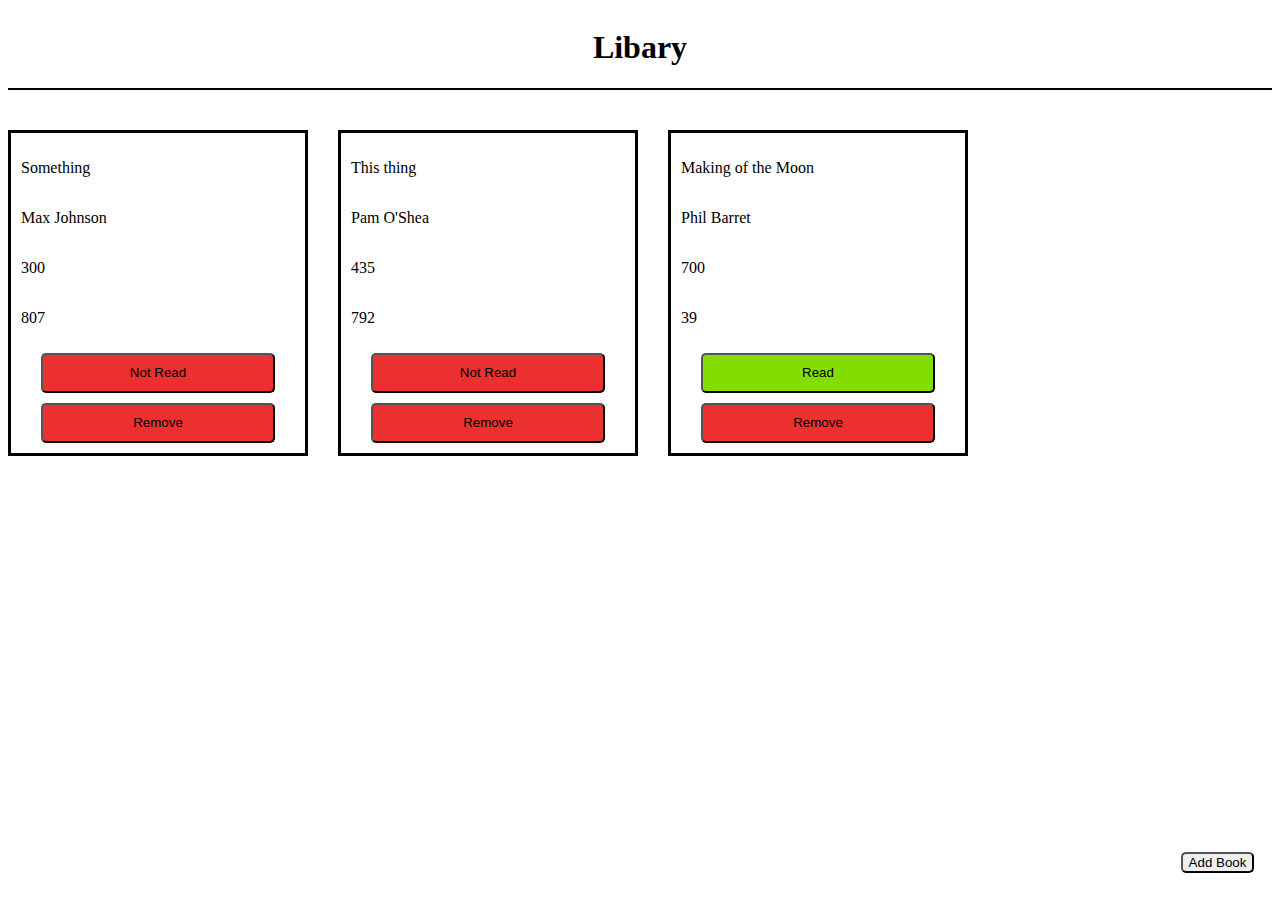
<file: libary2.0/index.html>
<!DOCTYPE html>
<html lang="en">
<head>
    <meta charset="UTF-8">
    <meta http-equiv="X-UA-Compatible" content="IE=edge">
    <meta name="viewport" content="width=device-width, initial-scale=1.0">
    <script src="script.js" defer></script>
    <link rel="stylesheet" href="style.css">
    <title>Libary2.0</title>
</head>
<body>

    <header><h1>Libary</h1></header>

    

    <section class="libary">
        <div class="container">
            <div class="card" data-index="">
                <p class="title">Harry Potter</p>
                <p class="author">J.K Rowling</p>
                <p class="pages">500</p>
                <button class="read">Read</button>
                <button class="remove">Remove</button>
            </div>
        </div>
    <section>


    <dialog class="modal-form">
        <button class="close">X</button>
        <form action="" class="book-form" method="dialog">
            <label for="title">Title</label>
            <input type="text" name="title" id="title" placeholder="Title" required>

            <label for="author">Title</label>
            <input type="text" name="author" id="author" placeholder="Author" required>

            <label for="numPages">Pages</label>
            <input type="number" name="numPages" id="numPages" required>

            <label for="read"><input type="checkbox" name="read" id="read">Read</label>


            <button class="submit" type="submit">Submit</button>
            <button class="cancel">cancel</button>

        </form>

    </dialog>

    <button class="add-book">Add Book</button>


</body>
</html>
</file>
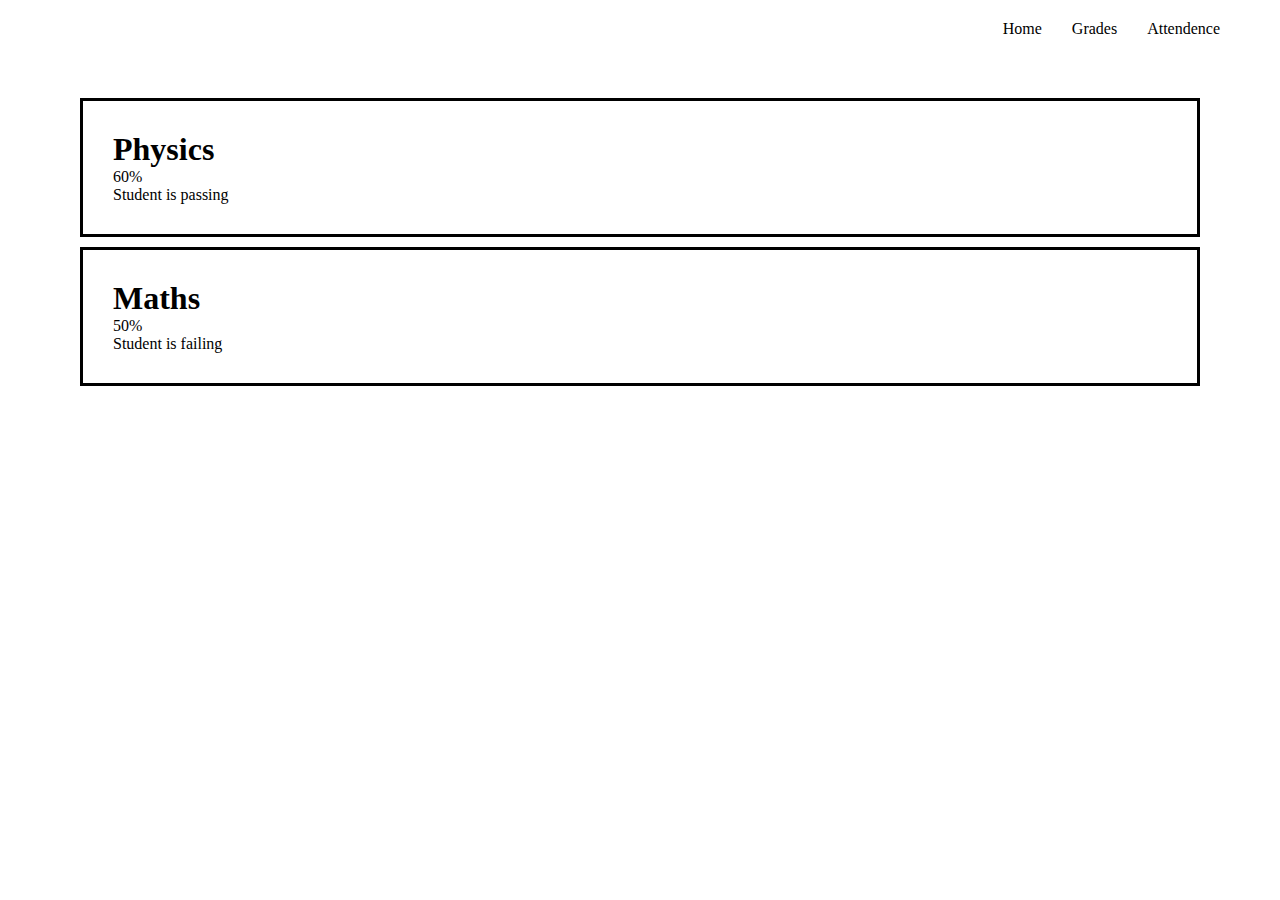
<file: grades.html>
<!DOCTYPE html>
<html lang="en">
<head>
    <meta charset="UTF-8">
    <meta http-equiv="X-UA-Compatible" content="IE=edge">
    <meta name="viewport" content="width=device-width, initial-scale=1.0">
    <script src="script.js" defer></script>
    <link rel="stylesheet" href="styles/gradesStyle.css">
    <title>Grades</title>
</head>
<body>

    <header>
        <ul>
            <li><a href="#">Home</a></li>
            <li><a href="#">Grades</a></li>
            <li><a href="#">Attendence</a></li>
        </ul>
    </header>

    <div class="container"></div>
    


    <footer></footer>
</body>
</html>
</file>
<file: libary2.0/style.css>
/* border and padding are included in overall width and height */
* {
    box-sizing: border-box;
}

header {
    display: flex;
    justify-content: center;
    text-align: center;
    border-bottom: 2px solid black;
    margin-bottom: 40px;
}

.libary {
    display: flex;
    justify-content: center;
}

.container {
    display:grid;
    grid-template-columns: repeat(4, 1fr);

    gap: 30px;
}

/* card */
.card {
    display: flex;
    flex-direction: column; 
    padding: 10px;
    border: 3px solid black;
    min-width: 300px;
    max-width: 300px;
}

.test {
    background-color: yellow;
}

.card button {
    margin-top: 10px;
    margin-right: 20px;
    margin-left: 20px;
    min-height: 40px;
}

.card button.read {
    background-color: rgb(132, 221, 0);
}

.card button.not-read, .card button.remove {
    background-color: rgb(236, 47, 47);
}

.card button.read:hover, .card button.not-read:hover, .card button.remove:hover {
    opacity: 80%;
}

/* modal form */
form.book-form {
    display:flex;
    flex-direction: column;
    row-gap: 10px;
}














/* buttons */

button {
    border-radius: 5px;
}



button.add-book {
    position: absolute;
    right: 2%;
    bottom: 3%;
}

button.close {
    position: absolute;
    right: 1%;
    top: 1%;
    color: red;
    border: none;
    background: none;
    font-size: 0.9rem;
}

button.close:hover{
    background-color: #e9e9ed;
}
</file>
<file: styles/gradesStyle.css>
* {
    margin: 0;
}

a {
    color: black;
    text-decoration: none;
}

ul {
    list-style: none;
}

header {
    margin-top: 20px;
    margin-right: 60px;
}

header ul {
    display: flex;
    justify-content: flex-end;
    gap: 30px;
}

.container {
    /*border: 3px solid black;*/
    margin-top: 60px;
    margin-right: 80px;
    margin-left: 80px;
}

.card {
    padding: 30px;
    border: 3px solid black;
    margin-top: 10px;
}
</file>
